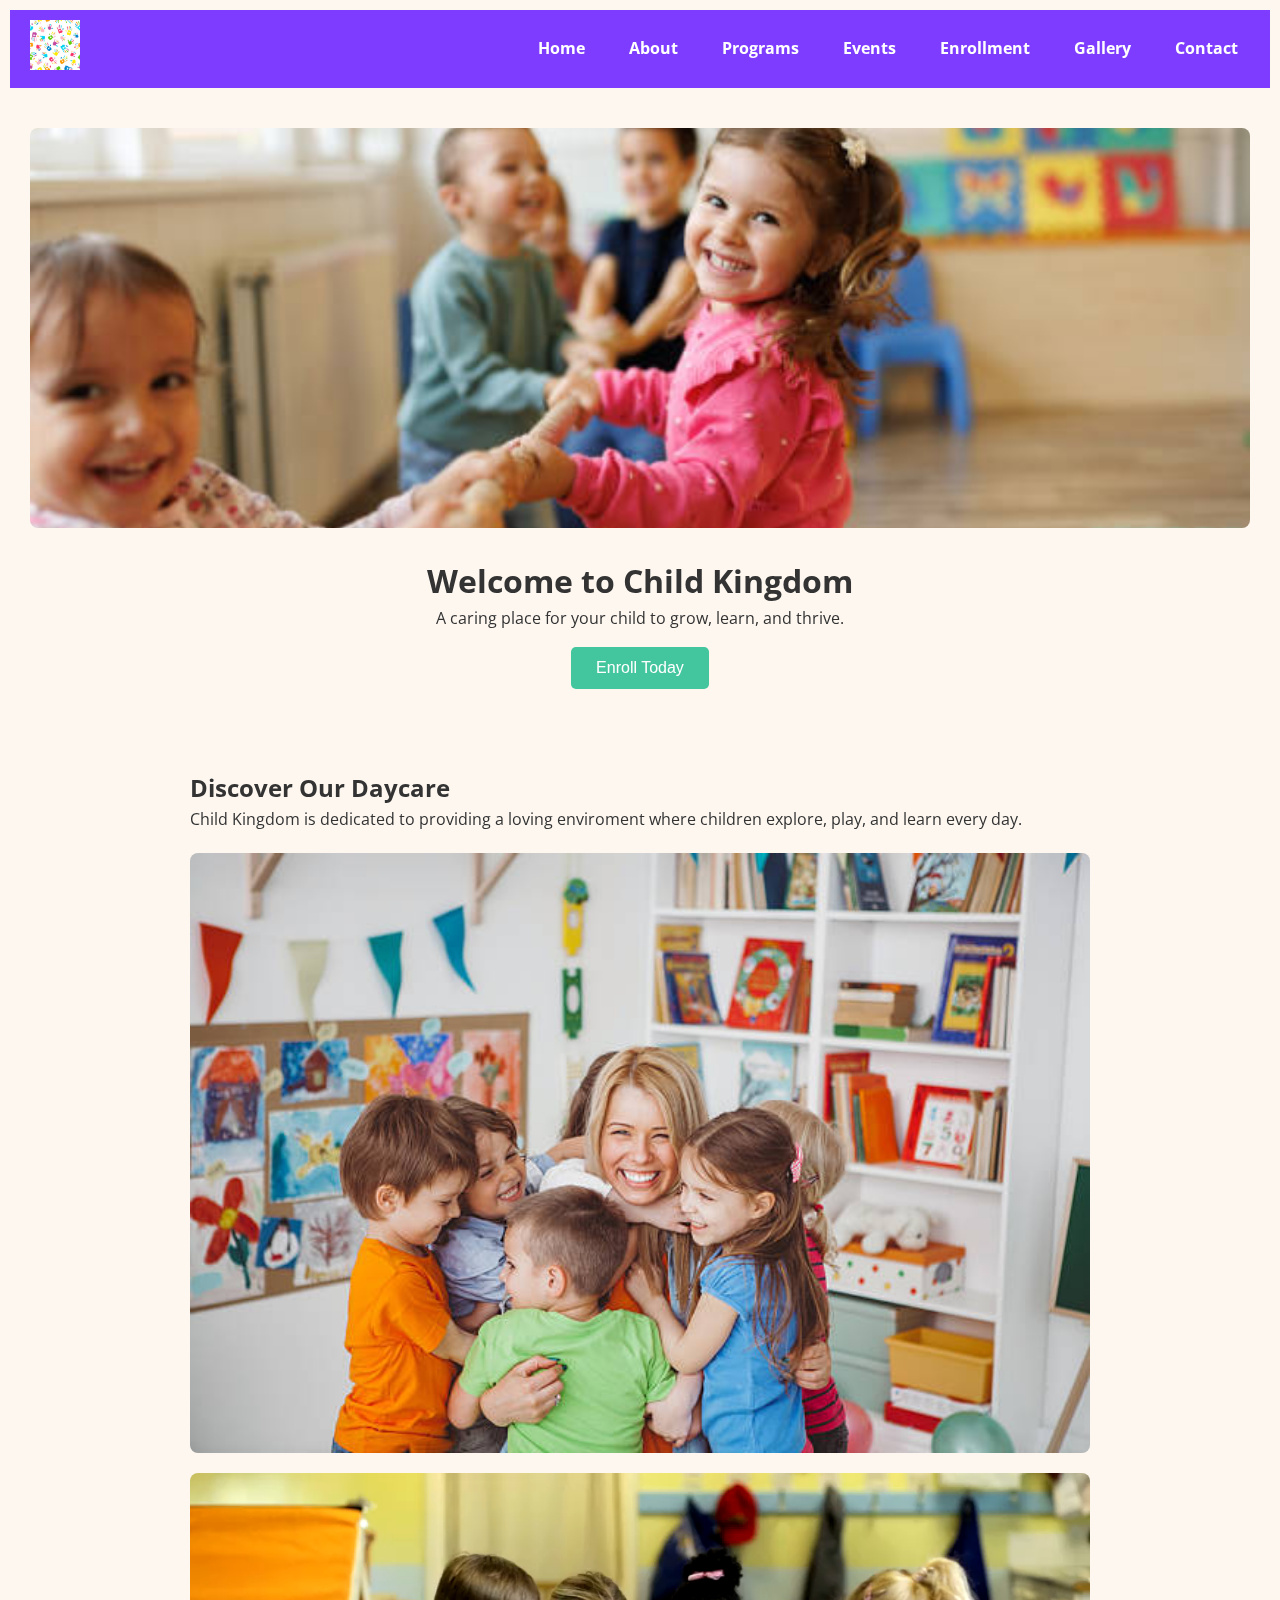
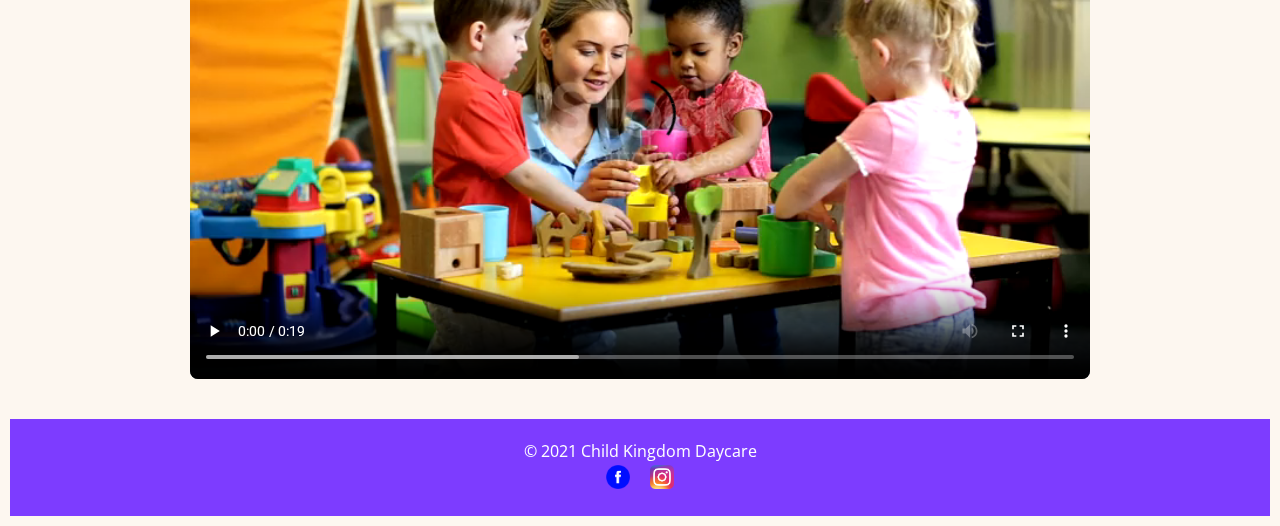
<file: index.html>
<!DOCTYPE html>
<html lang="en">
<head>
  <meta charset="UTF-8" />
  <meta name="viewport" content="width=device-width, initial-scale=1.0"/>
  <title>Child Kingdom - Home</title>
  <link rel="stylesheet" href="css/styles.css"/>
  <link rel="icon" href="images/logo.jpg" type="image/jpeg"/>
  <link href="https://fonts.googleapis.com/css2?family=Roboto&family=Open+Sans&family=Merriweather&display=swap" rel="stylesheet">
</head>
<body>
  <header>
    <nav>
      <div class="logo"><img src="images/logo.jpg" alt="Child Kingdom Logo"></div>
      <div class="hamburger" onclick="toggleMenu()">☰</div>
      <ul class="nav-links">
        <li><a href="index.html">Home</a></li>
        <li><a href="about.html">About</a></li>
        <li><a href="programs.html">Programs</a></li>
        <li><a href="events.html">Events</a></li>
        <li><a href="enrollment.html">Enrollment</a></li>
        <li><a href="gallery.html">Gallery</a></li>
        <li><a href="contact.html">Contact</a></li>
      </ul>
    </nav>
  </header>

  <main>
    <section class="hero">
      <img src="images/game.jpg" alt="Happy children at Child Kingdom" class="hero-image">
      <h1>Welcome to Child Kingdom</h1>
      <p>A caring place for your child to grow, learn, and thrive.</p>
      <button class="cta">Enroll Today</button>
    </section>

    <section class="content">
      <h2>Discover Our Daycare</h2>
      <p>Child Kingdom is dedicated to providing a loving enviroment where children explore, play, and learn every day.</p>

      <img src="images/love.jpg" alt="Teacher hugging children at Child Kingdom">

      <video controls>
        <source src="media/love.mp4" type="video/mp4">
        Your browser does not support the video tag.
      </video>
    </section>
  </main>

  <footer>
    <p>&copy; 2021 Child Kingdom Daycare</p>
    <div class="social">
      <a href="https://www.facebook.com>">
        <img src="images/facebook.png" alt="Facebook"></a>
      
      <a href="https://www.instagram.com">
        <img src="images/instagram.png" alt="Instagram"></a>
    </div>
  </footer>

  <script src="js/scripts.js"></script>
</body>
</html>
</file>
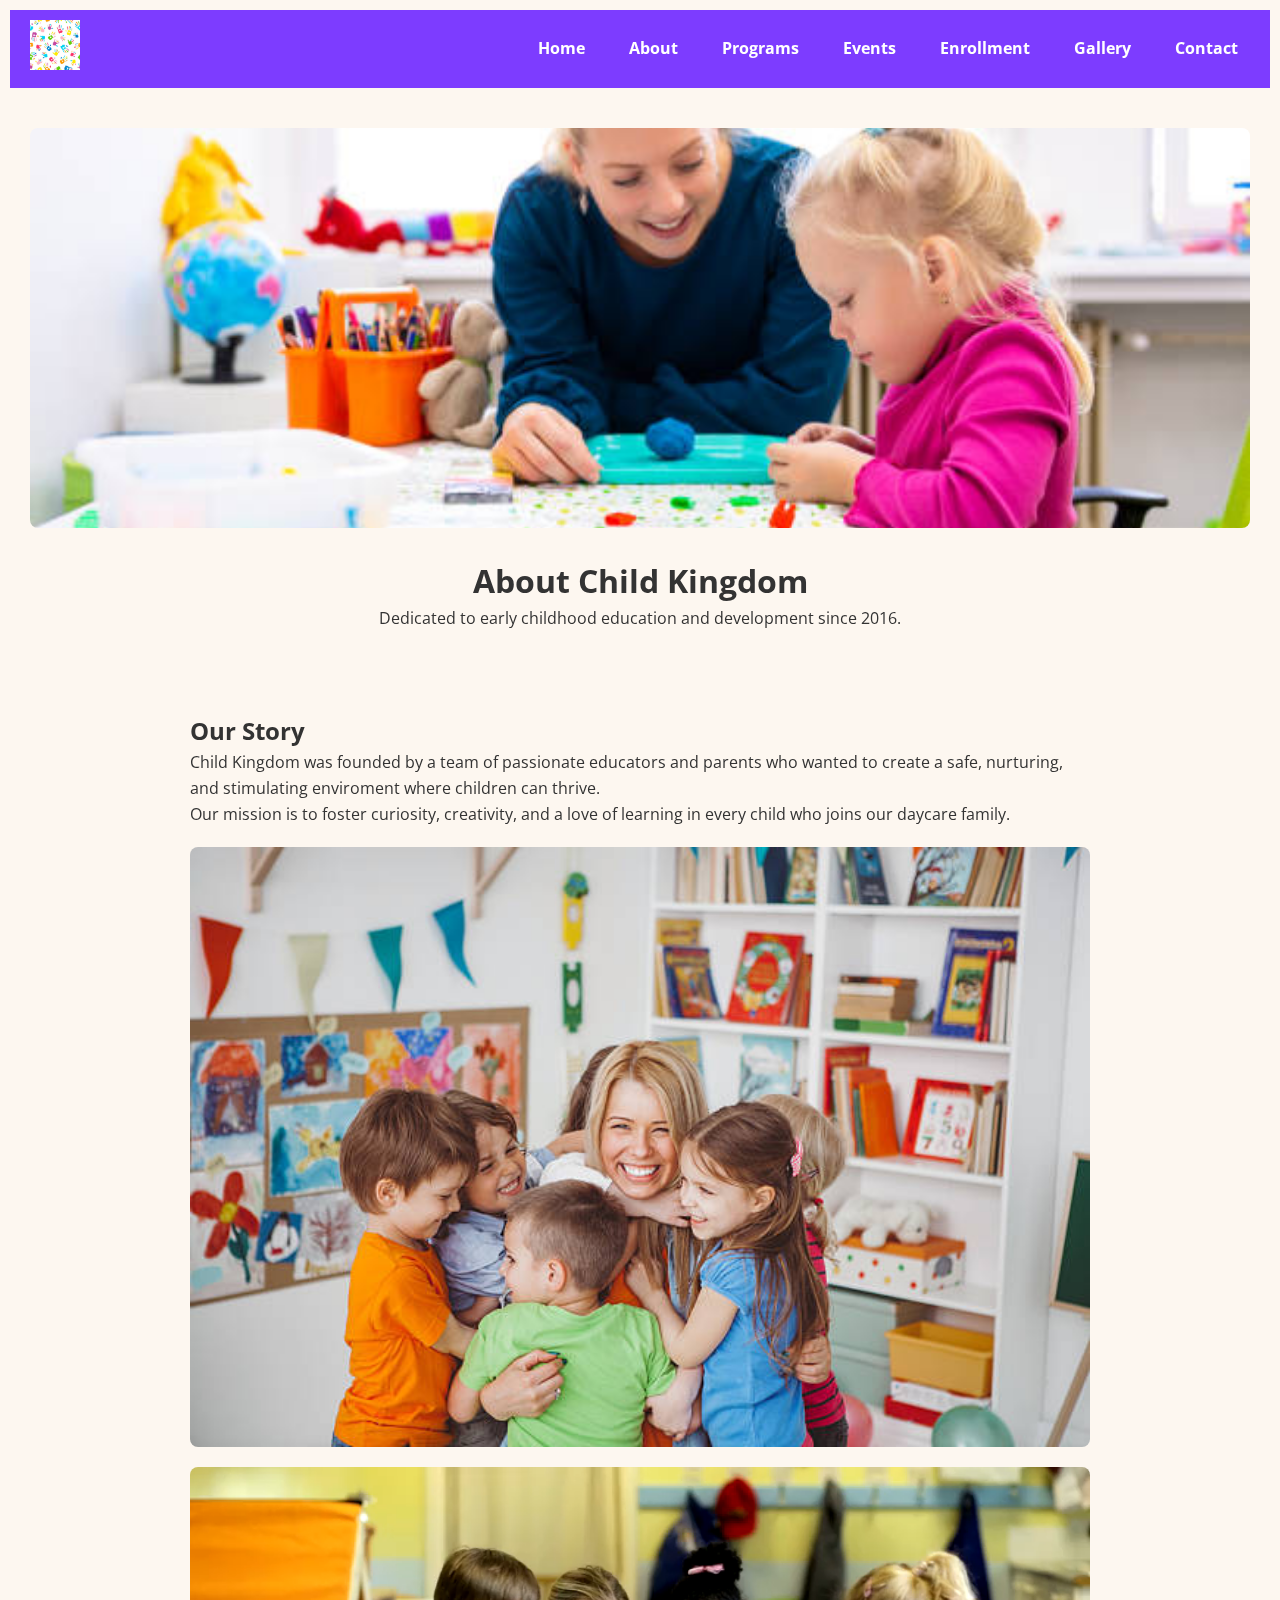
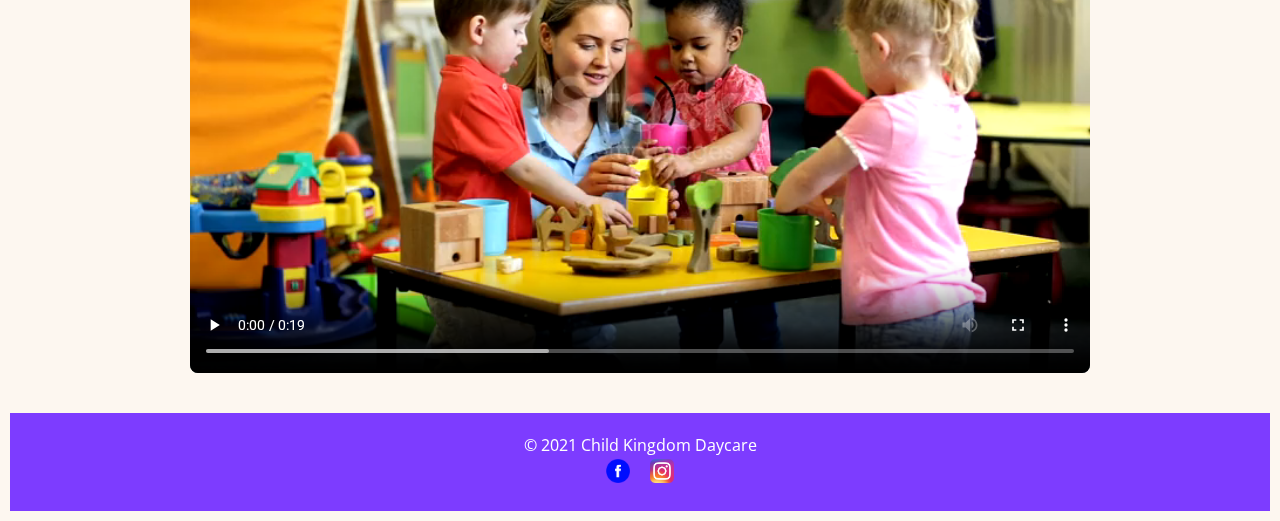
<file: about.html>
<!DOCTYPE html>
<html lang="en">
<head>
  <meta charset="UTF-8" />
  <meta name="viewport" content="width=device-width, initial-scale=1.0"/>
  <title>Child Kingdom - About Us</title>
  <link rel="stylesheet" href="css/styles.css"/>
  <link rel="icon" href="images/logo.jpg" type="image/jpeg"/>
  <link href="https://fonts.googleapis.com/css2?family=Roboto&family=Open+Sans&family=Merriweather&display=swap" rel="stylesheet">
</head>
<body>
  <header>
    <nav>
      <div class="logo"><img src="images/logo.jpg" alt="Child Kingdom Logo"></div>
      <div class="hamburger" onclick="toggleMenu()">☰</div>
      <ul class="nav-links">
        <li><a href="index.html">Home</a></li>
        <li><a href="about.html">About</a></li>
        <li><a href="programs.html">Programs</a></li>
        <li><a href="events.html">Events</a></li>
        <li><a href="enrollment.html">Enrollment</a></li>
        <li><a href="gallery.html">Gallery</a></li>
        <li><a href="contact.html">Contact</a></li>
      </ul>
    </nav>
  </header>

  <main>
    <section class="hero">
      <img src="images/instructor.jpg" alt="Teachear with child at child Kingdom" class="hero-image">
      <h1>About Child Kingdom</h1>
      <p>Dedicated to early childhood education and development since 2016.</p>
    </section>

    <section class="content">
      <h2>Our Story</h2>
      <p>Child Kingdom was founded by a team of passionate educators and parents who wanted to create a safe, nurturing, and stimulating enviroment where children can thrive.</p>

      <p>Our mission is to foster curiosity, creativity, and a love of learning in every child who joins our daycare family.</p>

      <img src="images/love.jpg" alt="Teacher hugging children at Child Kingdom">

      <video controls>
        <source src="media/love.mp4" type="video/mp4">
        Your browser does not support the video tag.
      </video>
    </section>
  </main>

  <footer>
    <p>&copy; 2021 Child Kingdom Daycare</p>
    <div class="social">
      <a href="https://www.facebook.com>">
        <img src="images/facebook.png" alt="Facebook"></a>
      
      <a href="https://www.instagram.com">
        <img src="images/instagram.png" alt="Instagram"></a>
    </div>
  </footer>

  <script src="js/scripts.js"></script>
</body>
</html>
</file>
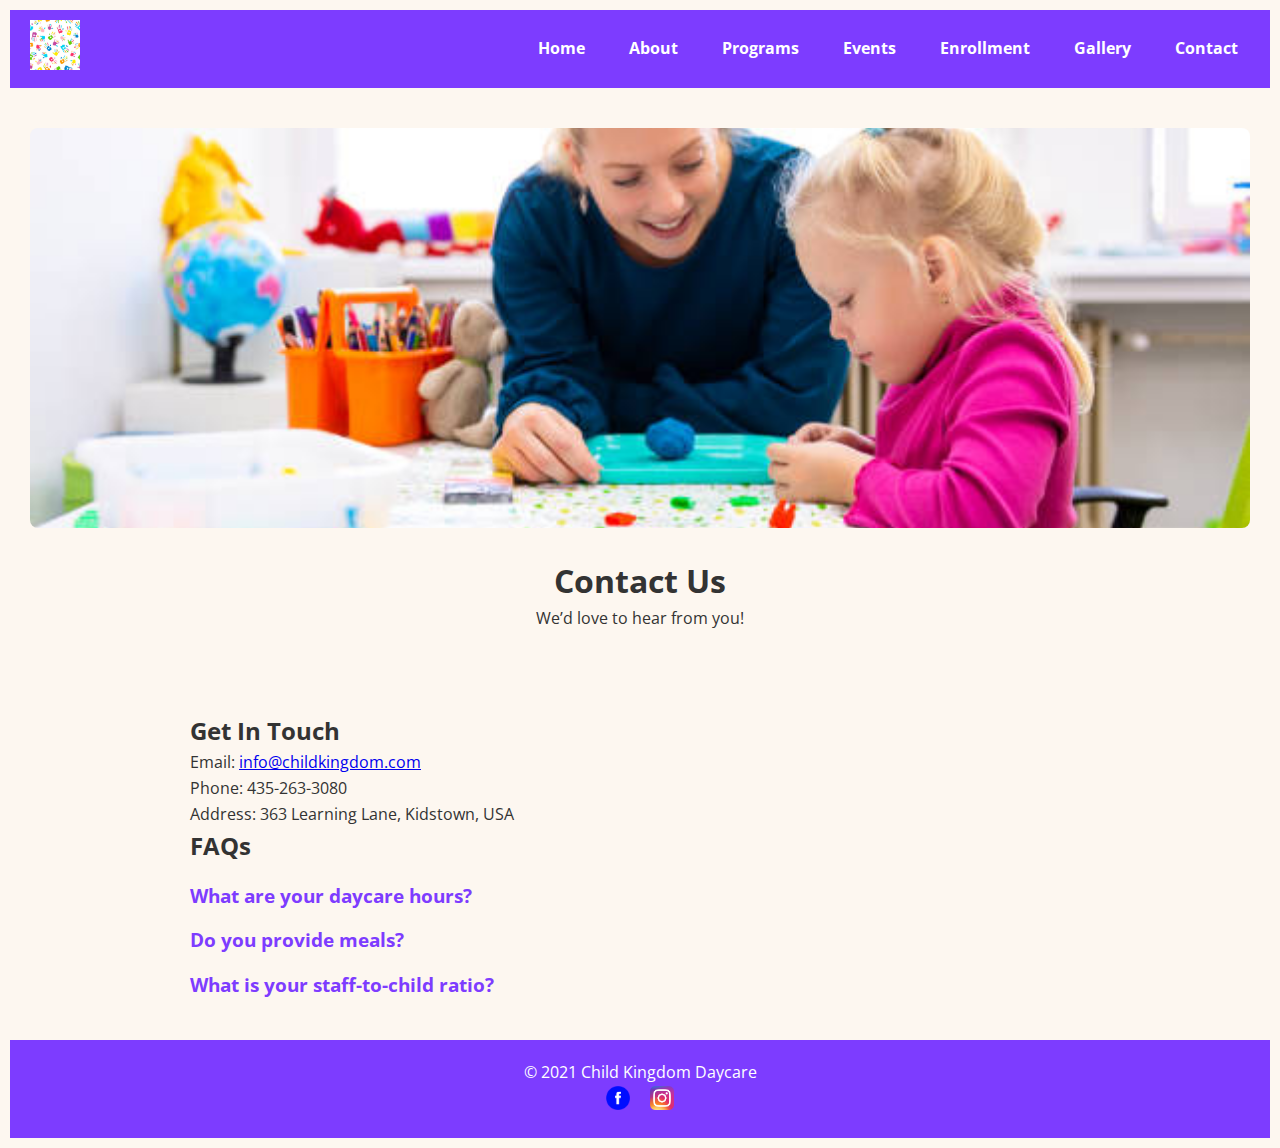
<file: contact.html>
<!DOCTYPE html>
<html lang="en">
<head>
  <meta charset="UTF-8" />
  <meta name="viewport" content="width=device-width, initial-scale=1.0"/>
  <title>Child Kingdom - Contact Us</title>
  <link rel="stylesheet" href="css/styles.css"/>
  <link rel="icon" href="images/logo.jpg" type="image/jpeg"/>
  <link href="https://fonts.googleapis.com/css2?family=Roboto&family=Open+Sans&family=Merriweather&display=swap" rel="stylesheet">
</head>
<body>
  <header>
    <nav>
      <div class="logo"><img src="images/logo.jpg" alt="Child Kingdom Logo"></div>
      <div class="hamburger" onclick="toggleMenu()">☰</div>
      <ul class="nav-links">
        <li><a href="index.html">Home</a></li>
        <li><a href="about.html">About</a></li>
        <li><a href="programs.html">Programs</a></li>
        <li><a href="events.html">Events</a></li>
        <li><a href="enrollment.html">Enrollment</a></li>
        <li><a href="gallery.html">Gallery</a></li>
        <li><a href="contact.html">Contact</a></li>
      </ul>
    </nav>
  </header>

  <main>
    <section class="hero">
      <img src="images/instructor.jpg" alt="Contact Child Kingdom" class="hero-image">
      <h1>Contact Us</h1>
      <p>We’d love to hear from you!</p>
    </section>

    <section class="content">
      <h2>Get In Touch</h2>
      <p>Email: <a href="mailto:info@childkingdom.com">info@childkingdom.com</a></p>
      <p>Phone: 435-263-3080</p>
      <p>Address: 363 Learning Lane, Kidstown, USA</p>

      <h2>FAQs</h2>
      <div class="faq">
        <h3 onclick="toggleFAQ('faq1')">What are your daycare hours?</h3>
        <p id="faq1" class="hidden">Our daycare is open Monday-Friday, 7 AM - 6 PM.</p>

        <h3 onclick="toggleFAQ('faq2')">Do you provide meals?</h3>
        <p id="faq2" class="hidden">Yes, we serve healthy breakfasts, lunches, and snacks prepared onsite.</p>

        <h3 onclick="toggleFAQ('faq3')">What is your staff-to-child ratio?</h3>
        <p id="faq3" class="hidden">We maintain low ratios to ensure personalized care for every child.</p>
      </div>
    </section>
  </main>

  <footer>
    <p>&copy; 2021 Child Kingdom Daycare</p>
    <div class="social">
      <a href="https://www.facebook.com>">
        <img src="images/facebook.png" alt="Facebook"></a>
      
      <a href="https://www.instagram.com">
        <img src="images/instagram.png" alt="Instagram"></a>
    </div>
  </footer>
  <script src="js/scripts.js"></script>
</body>
</html>
</file>
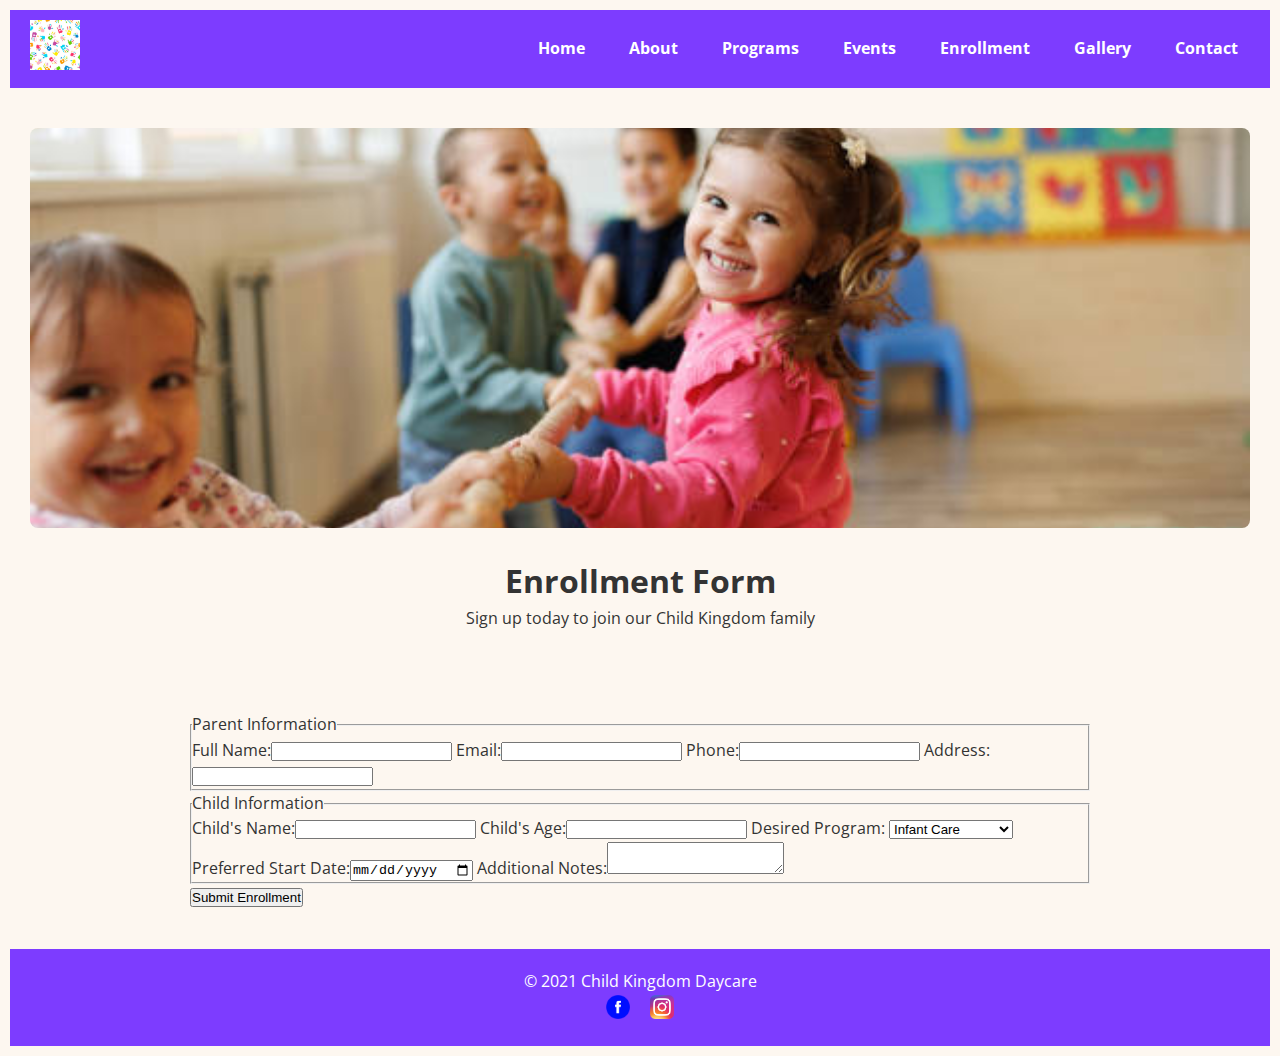
<file: enrollment.html>
<!DOCTYPE html>
<html lang="en">
<head>
  <meta charset="UTF-8" />
  <meta name="viewport" content="width=device-width, initial-scale=1.0"/>
  <title>Child Kingdom - Enrollment</title>
  <link rel="stylesheet" href="css/styles.css"/>
  <link rel="icon" href="images/logo.jpg" type="image/jpeg"/>
  <link href="https://fonts.googleapis.com/css2?family=Roboto&family=Open+Sans&family=Merriweather&display=swap" rel="stylesheet">
</head>
<body>
  <header>
    <nav>
      <div class="logo"><img src="images/logo.jpg" alt="Child Kingdom Logo"></div>
      <div class="hamburger" onclick="toggleMenu()">☰</div>
      <ul class="nav-links">
        <li><a href="index.html">Home</a></li>
        <li><a href="about.html">About</a></li>
        <li><a href="programs.html">Programs</a></li>
        <li><a href="events.html">Events</a></li>
        <li><a href="enrollment.html">Enrollment</a></li>
        <li><a href="gallery.html">Gallery</a></li>
        <li><a href="contact.html">Contact</a></li>
      </ul>
    </nav>
  </header>

  <main>
    <section class="hero">
      <img src="images/game.jpg" alt="Happy children at Child Kingdom" class="hero-image">
      <h1>Enrollment Form</h1>
      <p>Sign up today to join our Child Kingdom family</p>
    </section>

    <section class="content">
        <form action="#" method="post">
        <fieldset>
          <legend>Parent Information</legend>
          <label>Full Name:<input type="text" name="parent_name" required></label>
          <label>Email:<input type="email" name="parent_email" required></label>
          <label>Phone:<input type="tel" name="parent_phone"></label>
          <label>Address:<input type="text" name="parent_address"></label>
        </fieldset>

        <fieldset>
          <legend>Child Information</legend>
          <label>Child's Name:<input type="text" name="child_name"></label>
          <label>Child's Age:<input type="number" name="child_age"></label>
          <label>Desired Program:
            <select name="desired_program">
              <option value="infant">Infant Care</option>
              <option value="toddler">Toddler Classes</option>
              <option value="preschool">Preschool</option>
              <option value="pre-k">Pre-Kindergarten</option>
            </select>
          </label>
          <label>Preferred Start Date:<input type="date" name="start_date"></label>
          <label>Additional Notes:<textarea name="notes"></textarea></label>
        </fieldset>

        <button type="submit">Submit Enrollment</button>
      </form>
    </section>
      
  </main>

  <footer>
    <p>&copy; 2021 Child Kingdom Daycare</p>
    <div class="social">
      <a href="https://www.facebook.com>">
        <img src="images/facebook.png" alt="Facebook"></a>
      
      <a href="https://www.instagram.com">
        <img src="images/instagram.png" alt="Instagram"></a>
    </div>
  </footer>

  <script src="js/scripts.js"></script>
</body>
</html>
</file>
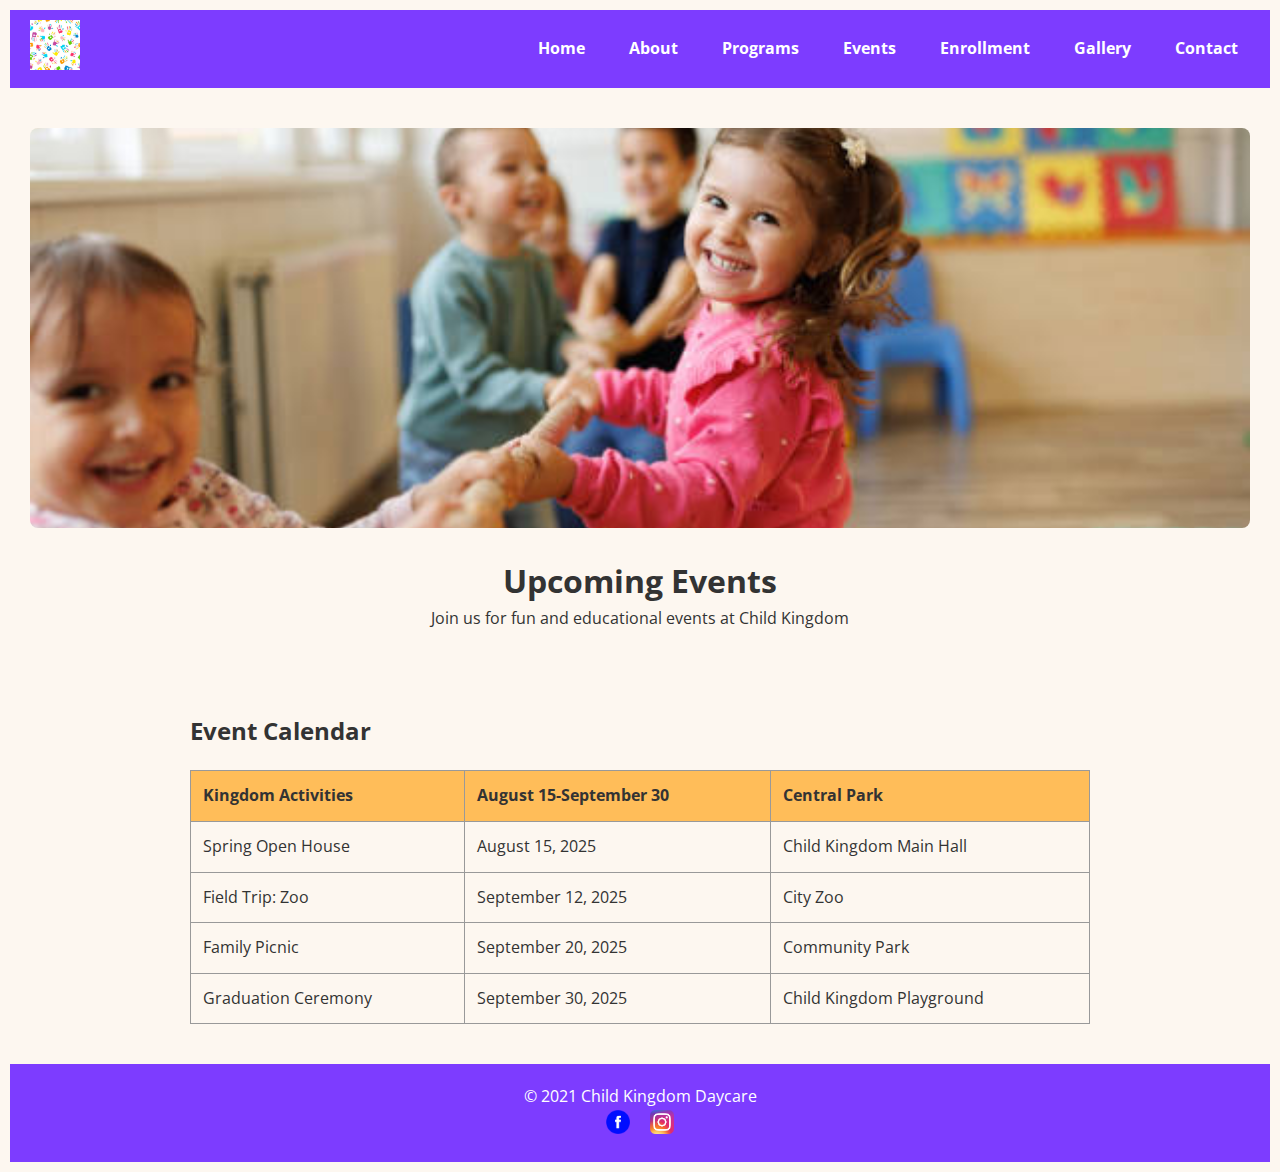
<file: events.html>
<!DOCTYPE html>
<html lang="en">
<head>
  <meta charset="UTF-8" />
  <meta name="viewport" content="width=device-width, initial-scale=1.0"/>
  <title>Child Kingdom - [Page Title]</title>
  <link rel="stylesheet" href="css/styles.css"/>
  <link rel="icon" href="images/logo.jpg" type="image/jpeg"/>
  <link href="https://fonts.googleapis.com/css2?family=Roboto&family=Open+Sans&family=Merriweather&display=swap" rel="stylesheet">
</head>
<body>
  <header>
    <nav>
      <div class="logo"><img src="images/logo.jpg" alt="Child Kingdom Logo"></div>
      <div class="hamburger" onclick="toggleMenu()">☰</div>
      <ul class="nav-links">
        <li><a href="index.html">Home</a></li>
        <li><a href="about.html">About</a></li>
        <li><a href="programs.html">Programs</a></li>
        <li><a href="events.html">Events</a></li>
        <li><a href="enrollment.html">Enrollment</a></li>
        <li><a href="gallery.html">Gallery</a></li>
        <li><a href="contact.html">Contact</a></li>
      </ul>
    </nav>
  </header>

  <main>
    <section class="hero">
      <img src="images/game.jpg" alt="Happy children at Child Kingdom" class="hero-image">
      <h1>Upcoming Events</h1>
      <p>Join us for fun and educational events at Child Kingdom</p>
    </section>

    <section class="content">
        <h2>Event Calendar</h2>
      <table>
        <thead>
          <tr>
            <th>Kingdom Activities</th>
            <th>August 15-September 30</th>
            <th>Central Park</th>
          </tr>
        </thead>
        <tbody>
          <tr><td>Spring Open House</td><td>August 15, 2025</td><td>Child Kingdom Main Hall</td></tr>
          <tr><td>Field Trip: Zoo</td><td>September 12, 2025</td><td>City Zoo</td></tr>
          <tr><td>Family Picnic</td><td>September 20, 2025</td><td>Community Park</td></tr>
          <tr><td>Graduation Ceremony</td><td>September 30, 2025</td><td>Child Kingdom Playground</td></tr>
        </tbody>
      </table>
    </section>
      
  </main>

  <footer>
    <p>&copy; 2021 Child Kingdom Daycare</p>
    <div class="social">
      <a href="https://www.facebook.com>">
        <img src="images/facebook.png" alt="Facebook"></a>
      
      <a href="https://www.instagram.com">
        <img src="images/instagram.png" alt="Instagram"></a>
    </div>
  </footer>

  <script src="js/scripts.js"></script>
</body>
</html>
</file>
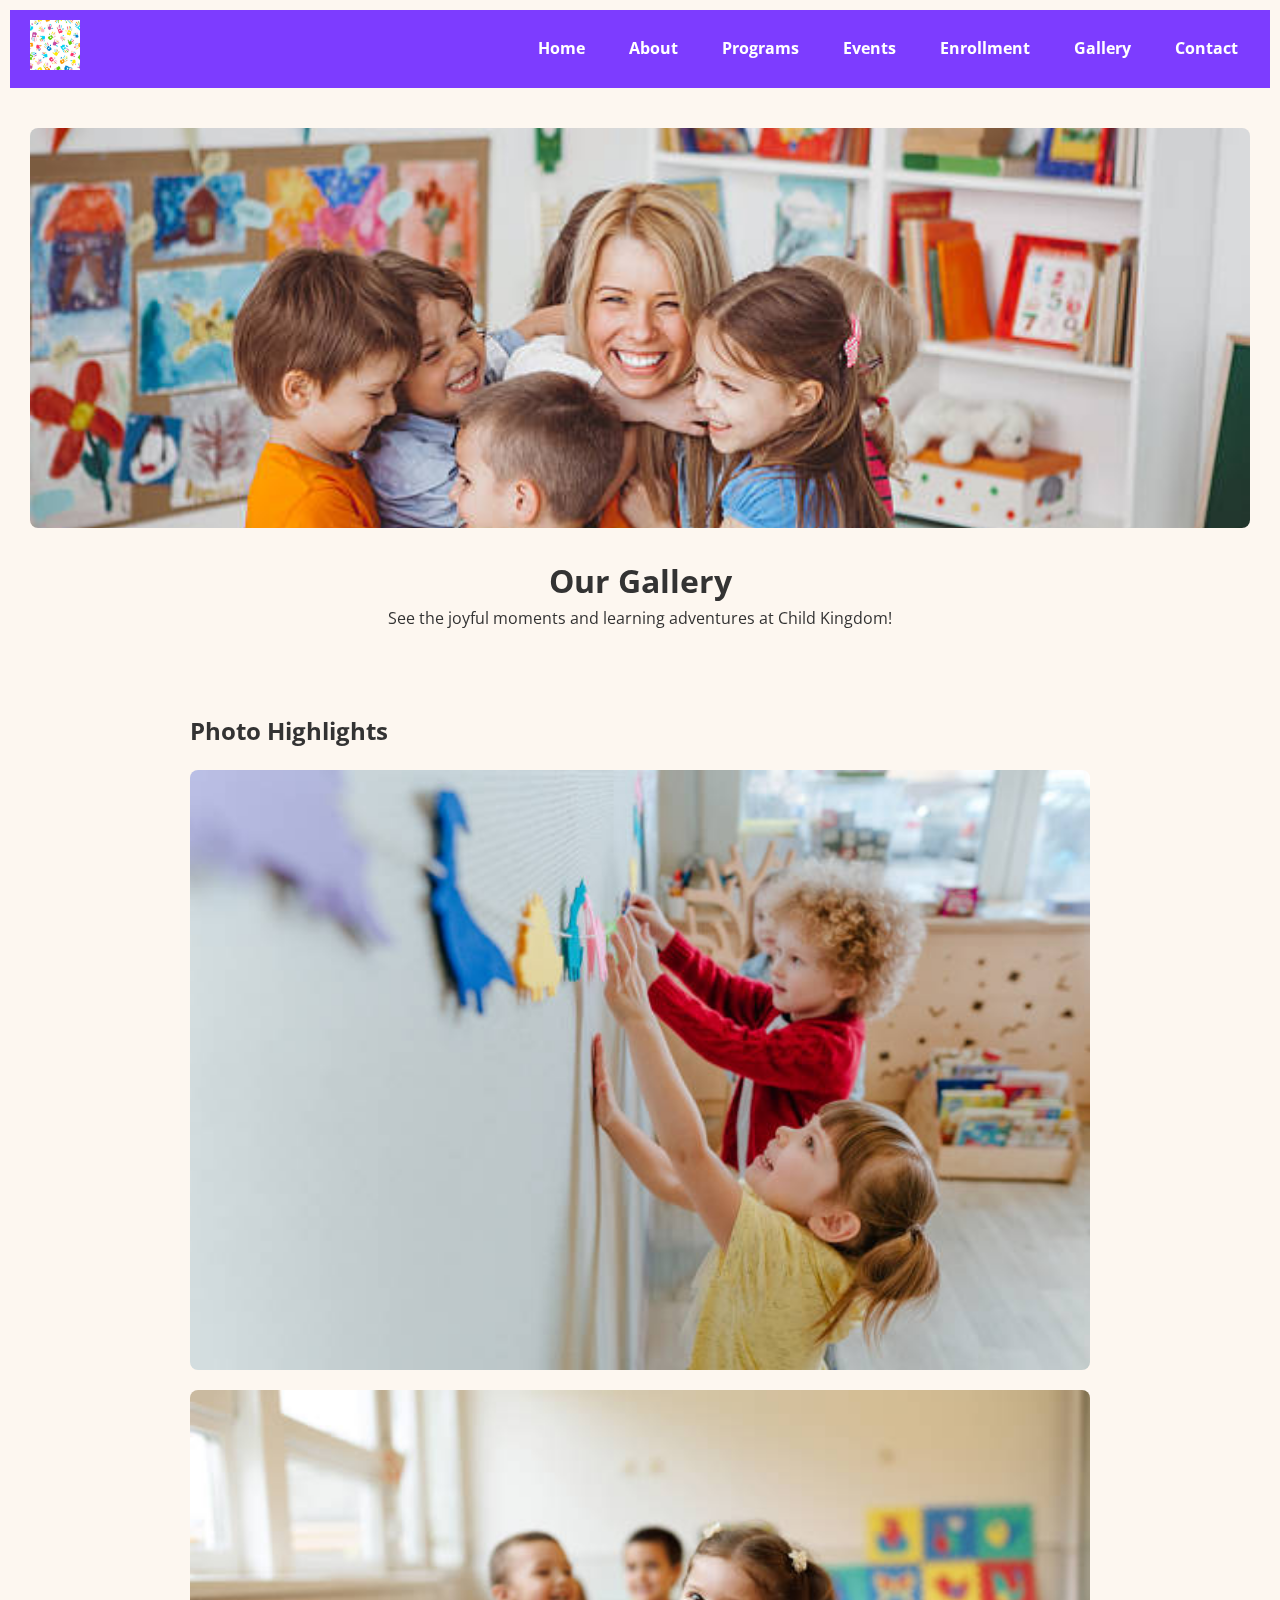
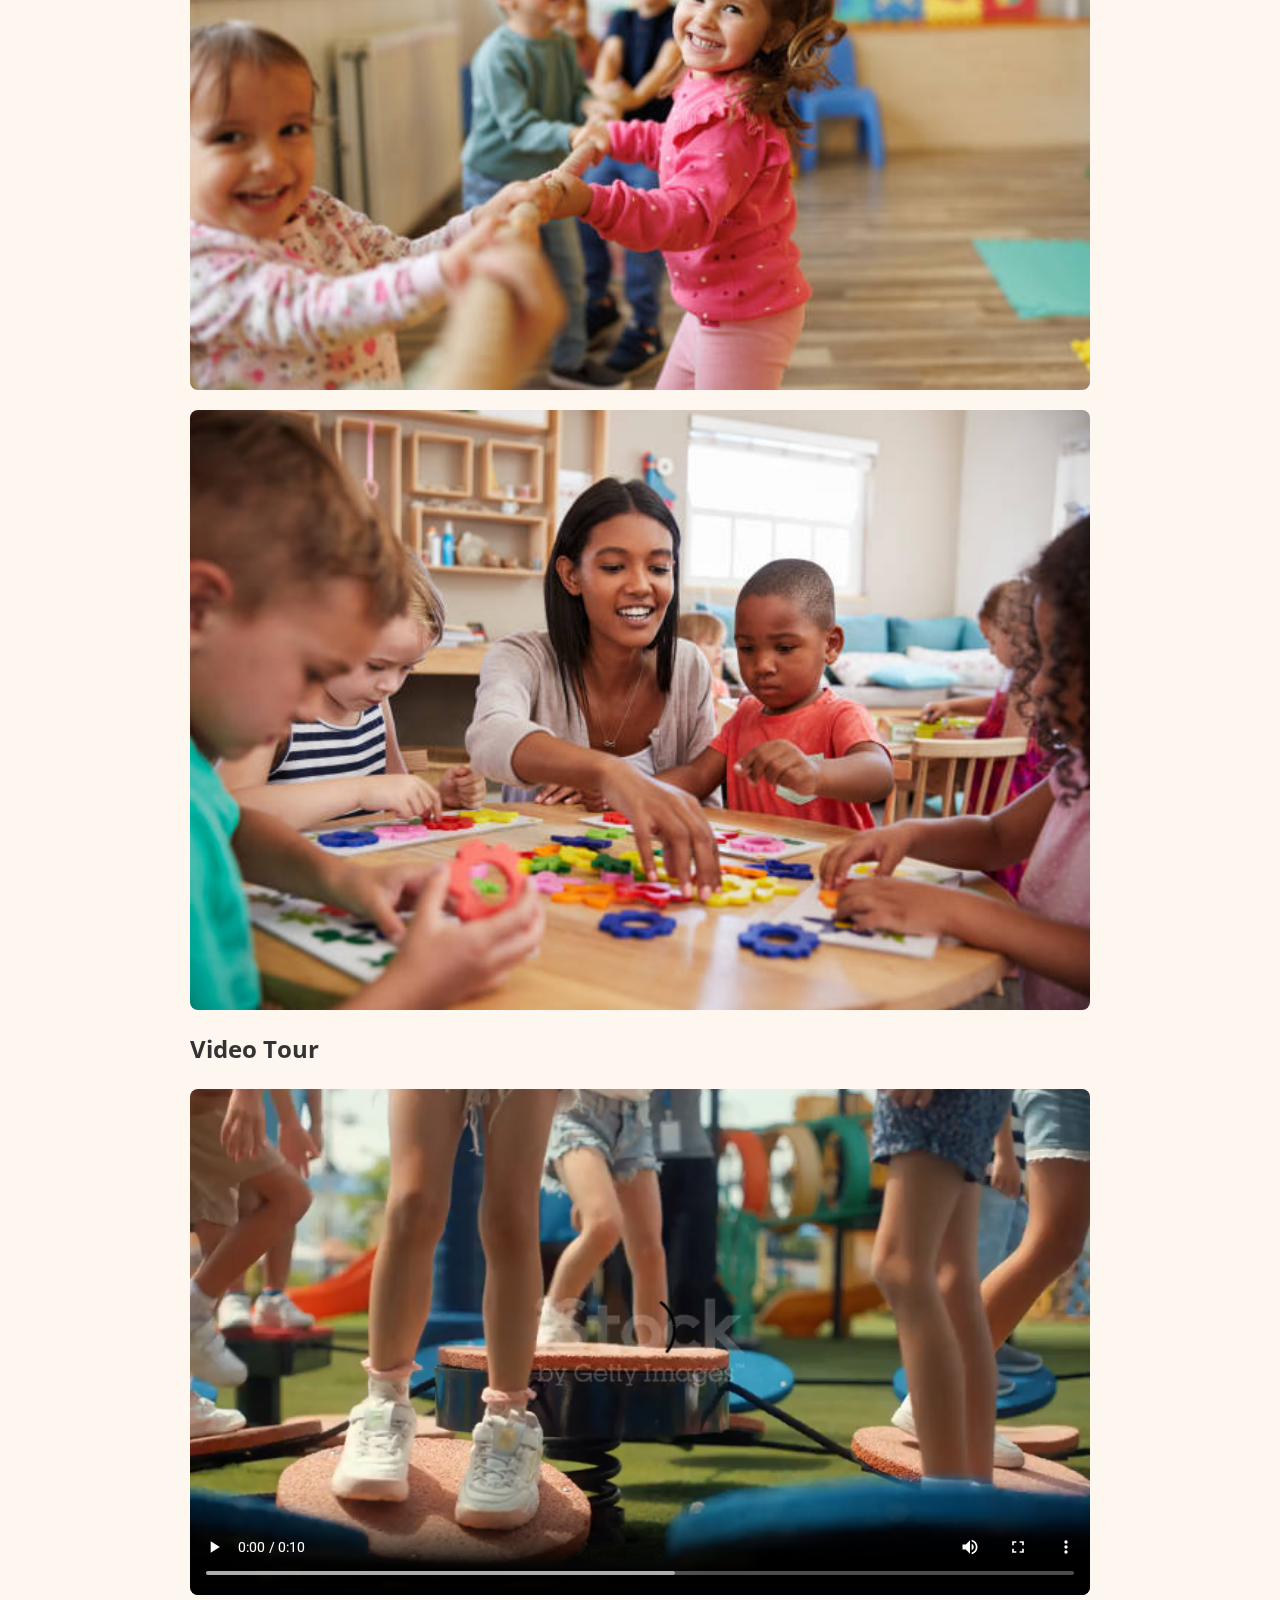
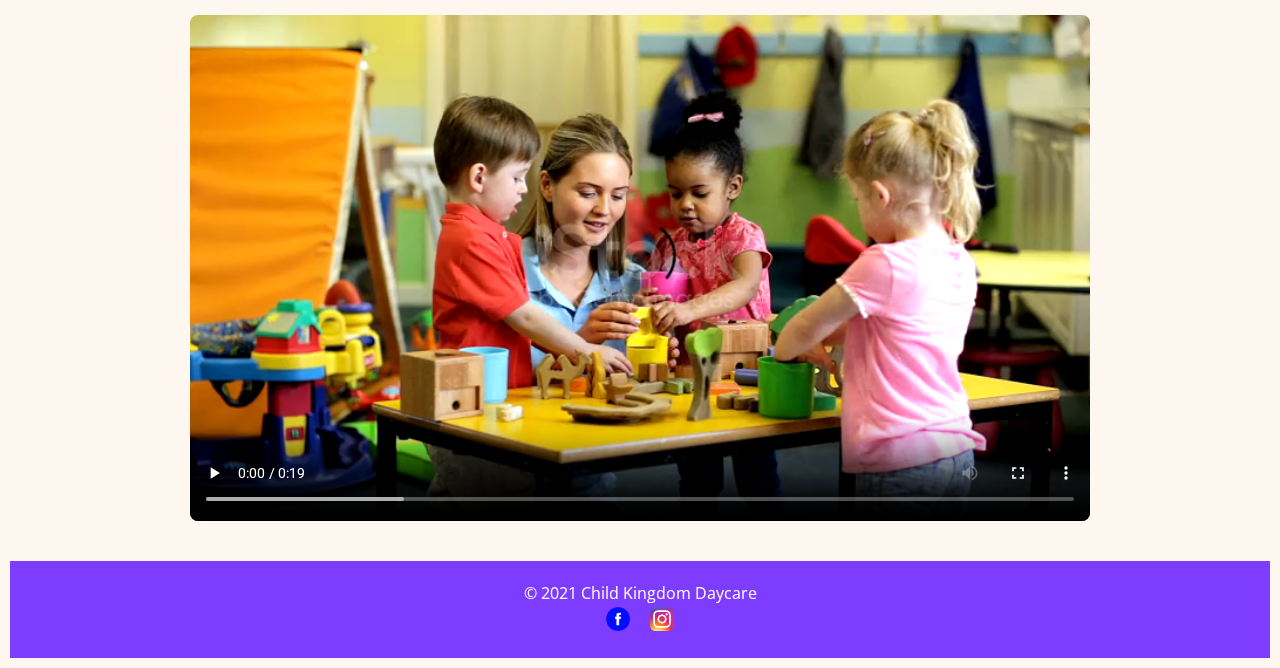
<file: gallery.html>
<!DOCTYPE html>
<html lang="en">
<head>
  <meta charset="UTF-8" />
  <meta name="viewport" content="width=device-width, initial-scale=1.0"/>
  <title>Child Kingdom - [Page Title]</title>
  <link rel="stylesheet" href="css/styles.css"/>
  <link rel="icon" href="images/logo.jpg" type="image/jpeg"/>
  <link href="https://fonts.googleapis.com/css2?family=Roboto&family=Open+Sans&family=Merriweather&display=swap" rel="stylesheet">
</head>
<body>
  <header>
    <nav>
      <div class="logo"><img src="images/logo.jpg" alt="Child Kingdom Logo"></div>
      <div class="hamburger" onclick="toggleMenu()">☰</div>
      <ul class="nav-links">
        <li><a href="index.html">Home</a></li>
        <li><a href="about.html">About</a></li>
        <li><a href="programs.html">Programs</a></li>
        <li><a href="events.html">Events</a></li>
        <li><a href="enrollment.html">Enrollment</a></li>
        <li><a href="gallery.html">Gallery</a></li>
        <li><a href="contact.html">Contact</a></li>
      </ul>
    </nav>
  </header>

  <main>
    <section class="hero">
      <img src="images/love.jpg" alt="Happy children at Child Kingdom" class="hero-image">
      <h1>Our Gallery</h1>
      <p>See the joyful moments and learning adventures at Child Kingdom!</p>
    </section>

    <section class="content">
      <h2>Photo Highlights</h2>
      <img src="images/activity.jpg" alt="Art and crafts at Child Kingdom">
      <img src="images/game.jpg" alt="Children playing games">
      <img src="images/diy.jpg" alt="Creative projects">

      <h2>Video Tour</h2>
      <video controls>
        <source src="media/game.mp4" type="video/mp4">
        Your browser does not support the video tag.
      </video>

      <video controls>
        <source src="media/love.mp4" type="video/mp4">
        Your browser does not support the video tag.
      </video>
    </section>
  </main>

  <footer>
    <p>&copy; 2021 Child Kingdom Daycare</p>
    <div class="social">
      <a href="https://www.facebook.com>">
        <img src="images/facebook.png" alt="Facebook"></a>
      
      <a href="https://www.instagram.com">
        <img src="images/instagram.png" alt="Instagram"></a>
    </div>
  </footer>

  <script src="js/scripts.js"></script>
</body>
</html>
</file>
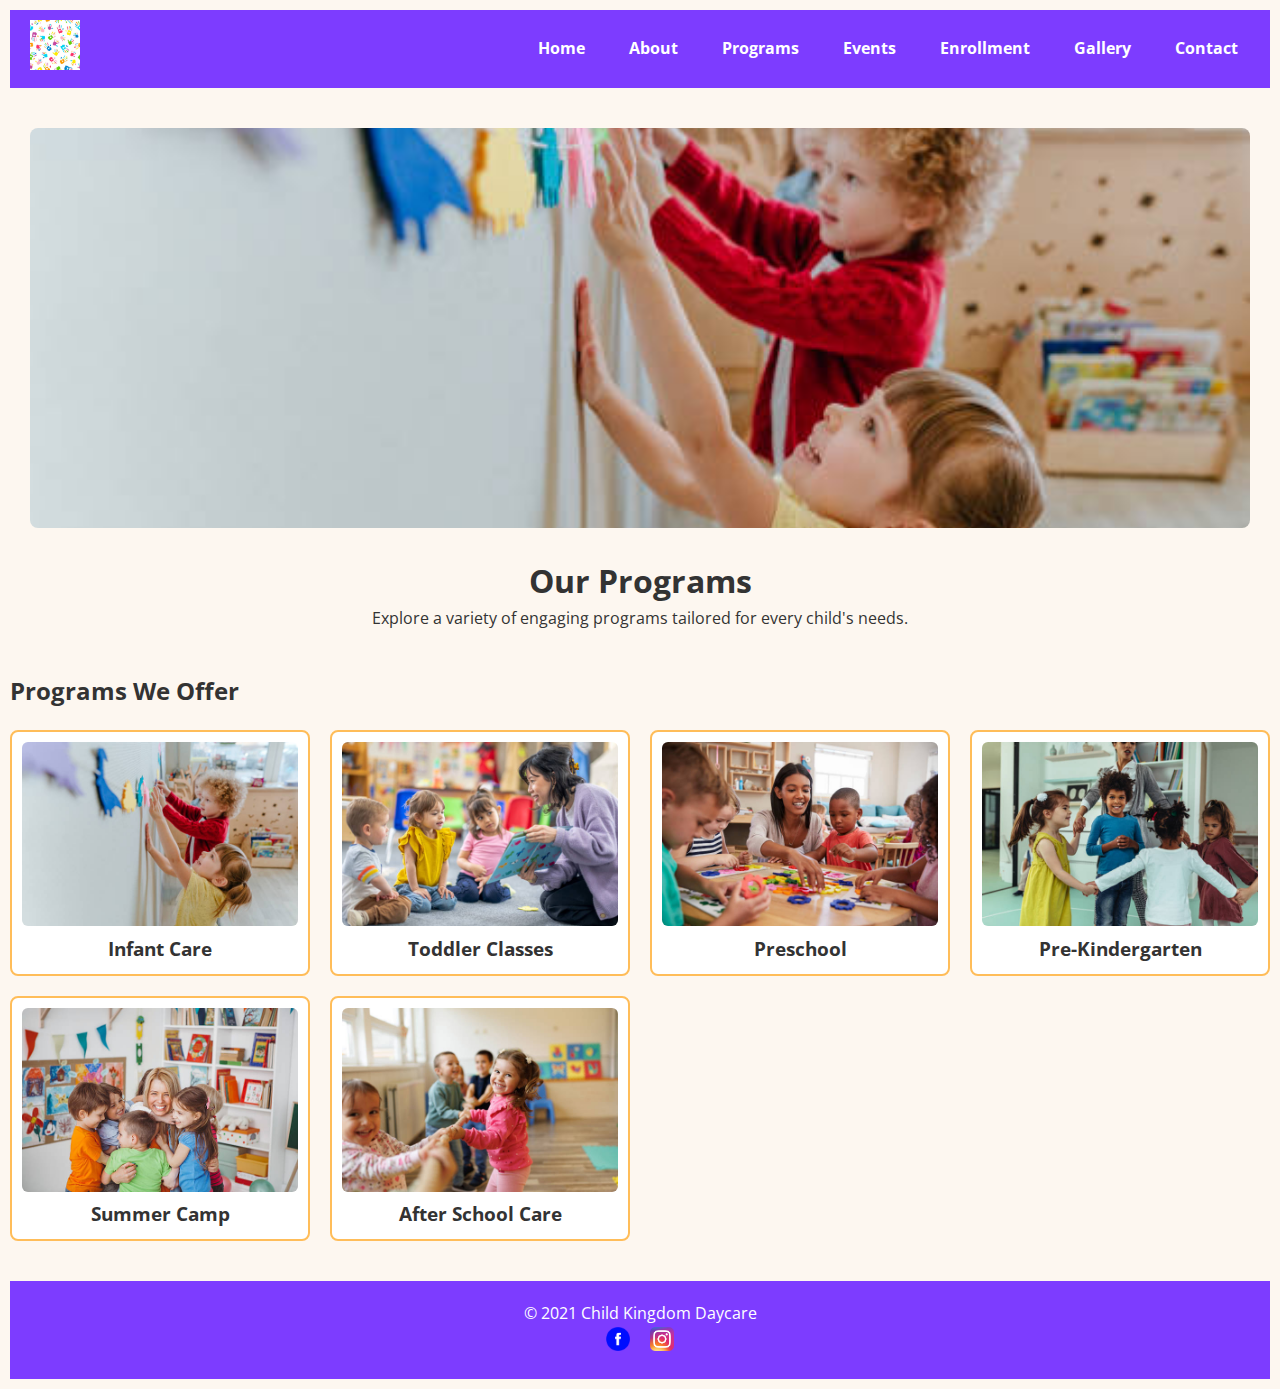
<file: programs.html>
<!DOCTYPE html>
<html lang="en">
<head>
  <meta charset="UTF-8" />
  <meta name="viewport" content="width=device-width, initial-scale=1.0"/>
  <title>Child Kingdom - Our Programs</title>
  <link rel="stylesheet" href="css/styles.css"/>
  <link rel="icon" href="images/logo.jpg" type="image/jpeg"/>
  <link href="https://fonts.googleapis.com/css2?family=Roboto&family=Open+Sans&family=Merriweather&display=swap" rel="stylesheet">
</head>
<body>
  <header>
    <nav>
      <div class="logo"><img src="images/logo.jpg" alt="Child Kingdom Logo"></div>
      <div class="hamburger" onclick="toggleMenu()">☰</div>
      <ul class="nav-links">
        <li><a href="index.html">Home</a></li>
        <li><a href="about.html">About</a></li>
        <li><a href="programs.html">Programs</a></li>
        <li><a href="events.html">Events</a></li>
        <li><a href="enrollment.html">Enrollment</a></li>
        <li><a href="gallery.html">Gallery</a></li>
        <li><a href="contact.html">Contact</a></li>
      </ul>
    </nav>
  </header>

  <main>
    <section class="hero">
      <img src="images/activity.jpg" alt="Children enjoying activities at Child Kingdom" class="hero-image">
      <h1>Our Programs</h1>
      <p>Explore a variety of engaging programs tailored for every child's needs.</p>
    </section>

    <section class="programs-grid">
      <h2>Programs We Offer</h2>
      <div class="grid-container">
        <div class="program-card"><img src="images/activity.jpg" alt="Infant Care"><h3>Infant Care</h3></div>
        <div class="program-card"><img src="images/learn.jpg" alt="Toddler Classes"><h3>Toddler Classes</h3></div>
        <div class="program-card"><img src="images/diy.jpg" alt="Preschool"><h3>Preschool</h3></div>
        <div class="program-card"><img src="images/game3.jpg" alt="Pre-K"><h3>Pre-Kindergarten</h3></div>
        <div class="program-card"><img src="images/love.jpg" alt="Summer Camp"><h3>Summer Camp</h3></div>
        <div class="program-card"><img src="images/game.jpg" alt="After School"><h3>After School Care</h3></div>
      </div>
    </section>
          
  </main>

  <footer>
    <p>&copy; 2021 Child Kingdom Daycare</p>
    <div class="social">
      <a href="https://www.facebook.com>">
        <img src="images/facebook.png" alt="Facebook"></a>
      
      <a href="https://www.instagram.com">
        <img src="images/instagram.png" alt="Instagram"></a>
    </div>
  </footer>

  <script src="js/scripts.js"></script>
</body>
</html>
</file>
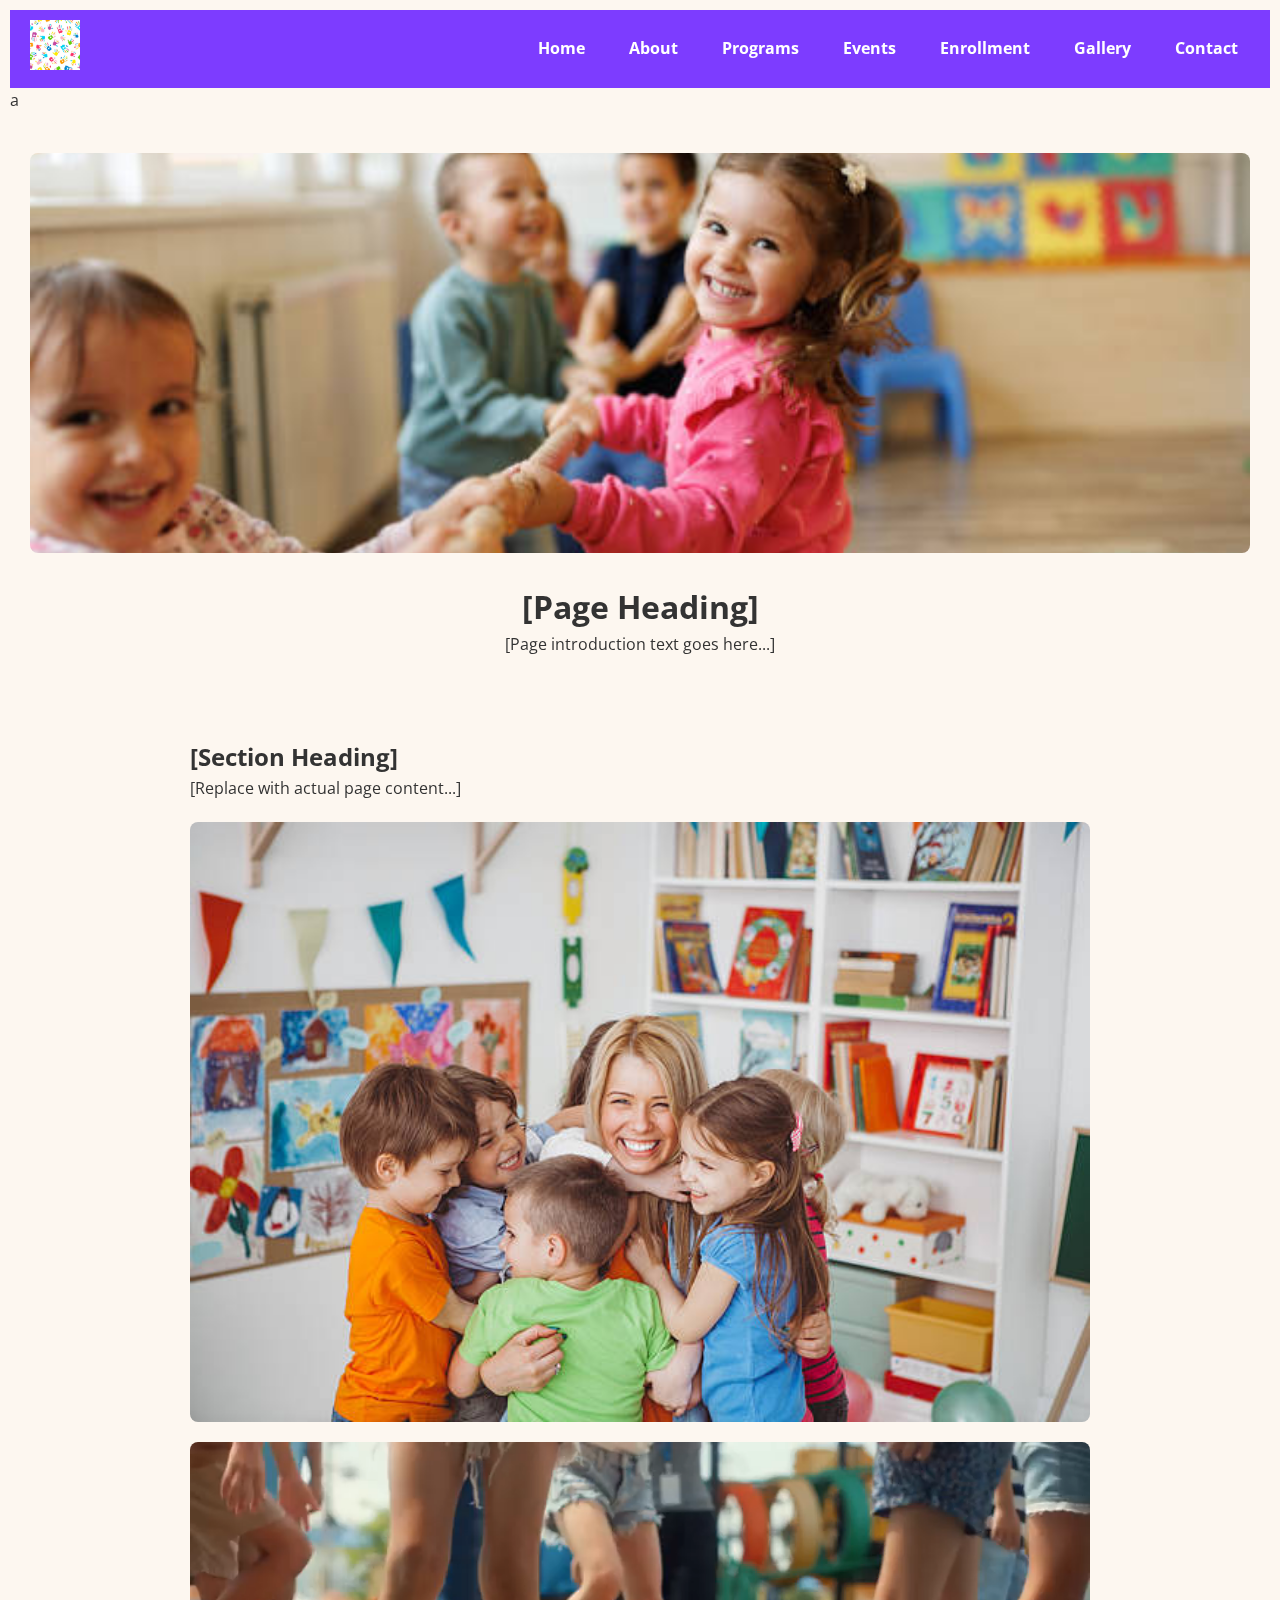
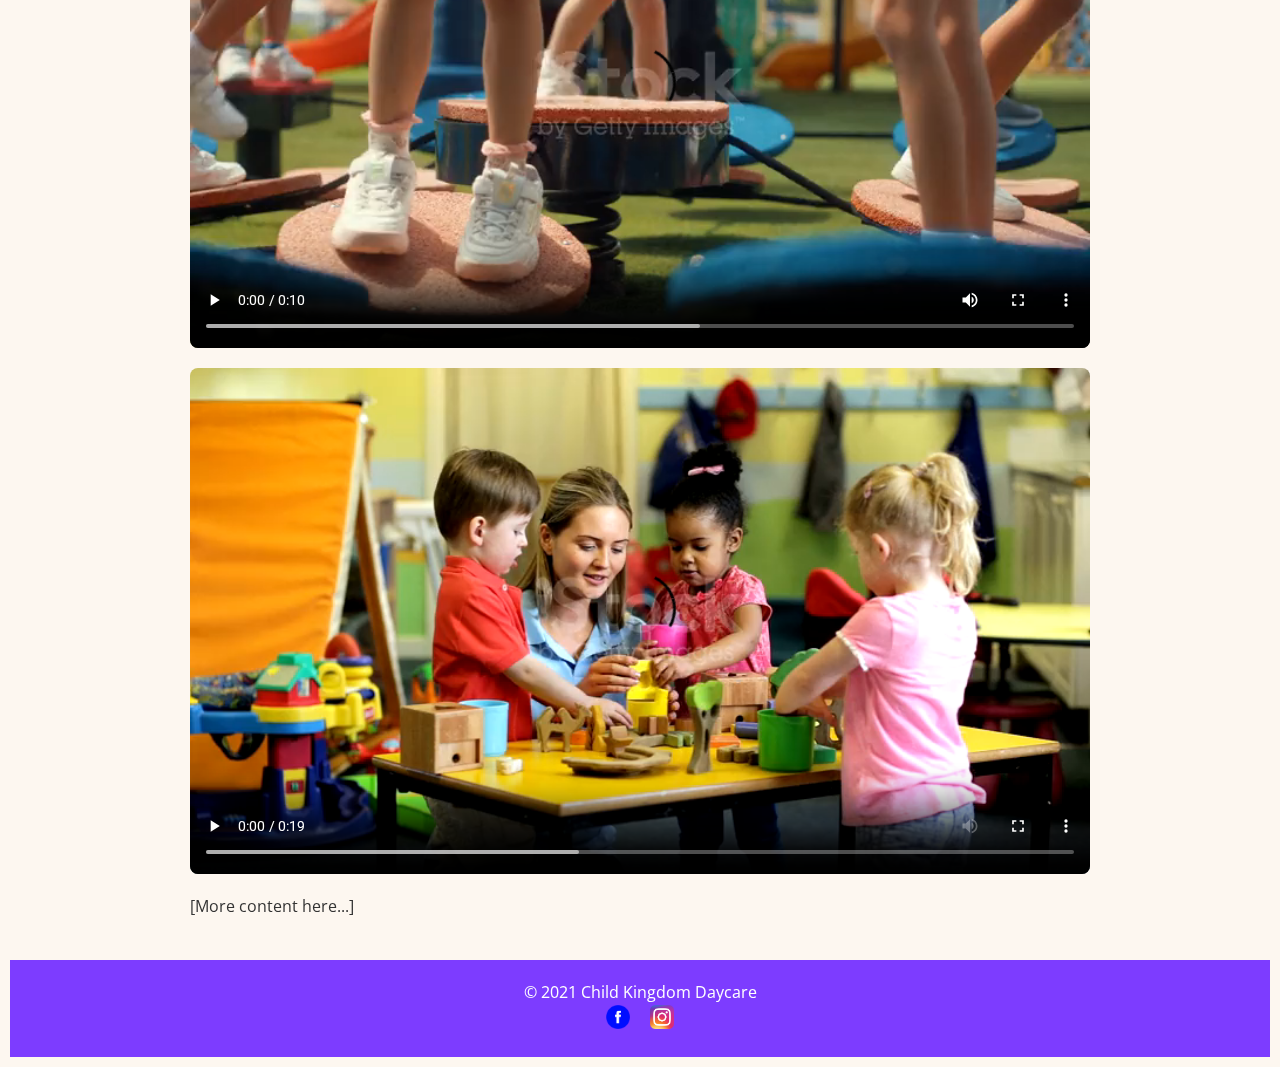
<file: template.html>
<!DOCTYPE html>
<html lang="en">
<head>
  <meta charset="UTF-8" />
  <meta name="viewport" content="width=device-width, initial-scale=1.0"/>
  <title>Child Kingdom - [Page Title]</title>
  <link rel="stylesheet" href="css/styles.css"/>
  <link rel="icon" href="images/logo.jpg" type="image/jpeg"/>
  <link href="https://fonts.googleapis.com/css2?family=Roboto&family=Open+Sans&family=Merriweather&display=swap" rel="stylesheet">
</head>
<body>
  <header>
    <nav>
      <div class="logo"><img src="images/logo.jpg" alt="Child Kingdom Logo"></div>
      <div class="hamburger" onclick="toggleMenu()">☰</div>
      <ul class="nav-links">
        <li><a href="index.html">Home</a></li>
        <li><a href="about.html">About</a></li>
        <li><a href="programs.html">Programs</a></li>
        <li><a href="events.html">Events</a></li>
        <li><a href="enrollment.html">Enrollment</a></li>
        <li><a href="gallery.html">Gallery</a></li>
        <li><a href="contact.html">Contact</a></li>
      </ul>
    </nav>
  </header>a

  <main>
    <section class="hero">
      <img src="images/game.jpg" alt="Happy children at Child Kingdom" class="hero-image">
      <h1>[Page Heading]</h1>
      <p>[Page introduction text goes here...]</p>
    </section>

    <section class="content">
      <h2>[Section Heading]</h2>
      <p>[Replace with actual page content...]</p>

      <img src="images/love.jpg" alt="Teacher hugging children at Child Kingdom">

      <video controls>
        <source src="media/game.mp4" type="video/mp4">
        Your browser does not support the video tag.
      </video>

      <video controls>
        <source src="media/love.mp4" type="video/mp4">
        Your browser does not support the video tag.
      </video>

      <p>[More content here...]</p>
    </section>
  </main>

  <footer>
    <p>&copy; 2021 Child Kingdom Daycare</p>
    <div class="social">
      <a href="https://www.facebook.com>">
        <img src="images/facebook.png" alt="Facebook"></a>
      
      <a href="https://www.instagram.com">
        <img src="images/instagram.png" alt="Instagram"></a>
    </div>
  </footer>

  <script src="js/scripts.js"></script>
</body>
</html>
</file>
<file: css/styles.css>
/* General Reset & Base */
* {
  box-sizing: border-box;
  margin: 0;
  padding: 0;
}

body {
  font-family: 'Open Sans', Arial, sans-serif;
  line-height: 1.6;
  background-color: #fdf7f0; 
  color: #333;
  padding: 10px;
}

/* Colors */
:root {
  --primary-color: #7d3cff;      
  --secondary-color: #ffbd59;    
  --accent-color: #ff6b6b;       
  --cta-color: #43c59e;          
}

/* Header and Navigation */
header {
  background-color: var(--primary-color);
  color: white;
  padding: 10px 0;
}

nav {
  display: flex;
  align-items: center;
  justify-content: space-between;
  flex-wrap: wrap;
  padding: 0 20px;
}

nav .logo img {
  max-height: 50px;
}

nav .hamburger {
  display: none;
  font-size: 2rem;
  cursor: pointer;
}

nav .nav-links {
  list-style: none;
  display: flex;
  flex-wrap: wrap;
  gap: 20px;
}

nav .nav-links li a {
  color: white;
  text-decoration: none;
  font-weight: bold;
  padding: 8px 12px;
  transition: background-color 0.3s ease;
}

nav .nav-links li a:hover {
  background-color: var(--accent-color);
  border-radius: 4px;
}

/* Hero Section */
.hero {
  text-align: center;
  padding: 40px 20px;
}

.hero-image {
  width: 100%;
  max-height: 400px;
  object-fit: cover;
  border-radius: 8px;
  margin-bottom: 20px;
}

.cta {
  background-color: var(--cta-color);
  color: white;
  border: none;
  padding: 12px 25px;
  font-size: 1em;
  cursor: pointer;
  margin-top: 15px;
  border-radius: 5px;
}

.cta:hover {
  background-color: #2da47c;
}

/* Content */
.content {
  margin: 40px 0;
  max-width: 900px;
  margin-left: auto;
  margin-right: auto;
}

.content img, .content video {
  display: block;
  width: 100%;
  margin: 20px 0;
  border-radius: 8px;
}

/* Programs Grid */
.programs-grid .grid-container {
  display: grid;
  grid-template-columns: repeat(auto-fit, minmax(240px, 1fr));
  gap: 20px;
  margin-top: 20px;
}

.program-card {
  background-color: white;
  border: 2px solid var(--secondary-color);
  padding: 10px;
  border-radius: 8px;
  text-align: center;
}

.program-card img {
  max-width: 100%;
  border-radius: 6px;
}

/* Table */
table {
  width: 100%;
  border-collapse: collapse;
  margin-top: 20px;
}

table th, table td {
  border: 1px solid #999;
  padding: 12px;
  text-align: left;
}

table th {
  background-color: var(--secondary-color);
}

/* Footer */
footer {
  background-color: var(--primary-color);
  color: white;
  text-align: center;
  padding: 20px;
  margin-top: 40px;
}

footer .social img {
  height: 24px;
  margin: 0 8px;
}

/* FAQ */
.faq h3 {
  cursor: pointer;
  margin: 15px 0 5px;
  color: var(--primary-color);
}

.faq p.hidden {
  display: none;
}

.faq p {
  margin-bottom: 10px;
}

/* Responsive Navigation */
@media (max-width: 768px) {
  nav .nav-links {
    flex-direction: column;
    display: none;
    width: 100%;
  }
  nav .nav-links.show {
    display: flex;
  }
  nav .hamburger {
    display: block;
  }
}

/* Print */
@media print {
  nav, footer {
    display: none;
  }
  body {
    color: black;
    background: white;
  }
}
</file>
